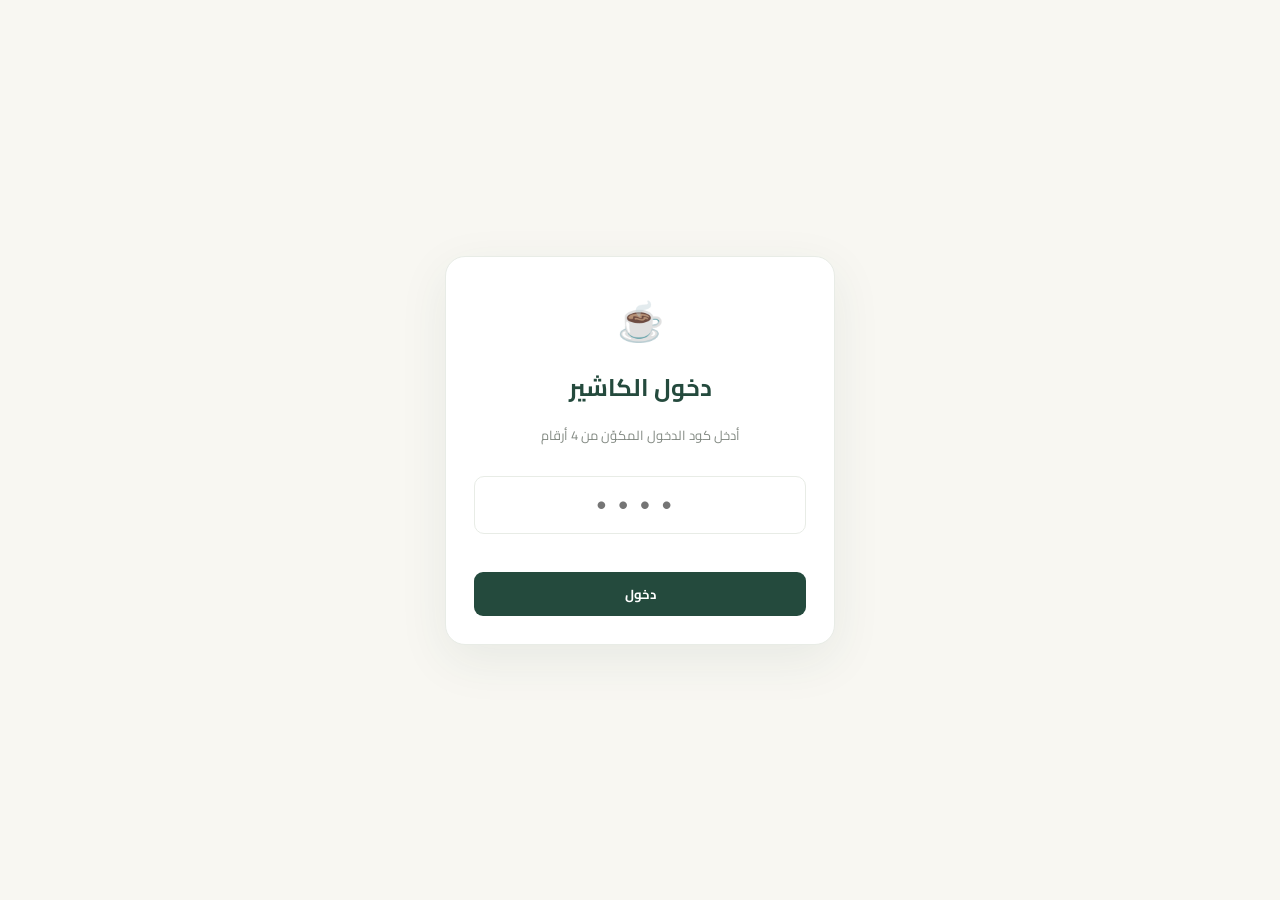
<file: cashier.html>
<!doctype html>
<html lang="ar" dir="rtl">
<head>
<meta charset="utf-8">
<meta name="viewport" content="width=device-width,initial-scale=1">
<title>SÜKARA | Cashier</title>
<link href="https://fonts.googleapis.com/css2?family=Cairo:wght@400;500;600;700;800&display=swap" rel="stylesheet">

<style>
:root{
  --green:#244a3d;
  --green2:#477966;
  --cream:#f8f7f2;
  --line:#e8ece6;
  --muted:#828982;
}
*{box-sizing:border-box}
body{
  margin:0;background:var(--cream);color:var(--green);
  font-family:Cairo,sans-serif
}
body.modal-open{overflow:hidden}
.top{
  background:var(--green);color:white;padding:16px 5%;
  display:flex;align-items:center;justify-content:space-between;
  gap:12px;flex-wrap:wrap
}
.brand{display:flex;align-items:center;gap:12px}
.brand img{
  width:48px;height:48px;object-fit:contain;
  background:white;border-radius:50%;padding:4px
}
.brand h1{margin:0;font-size:22px}
.brand p{margin:0;color:#c5d6cb;font-size:11px}
.actions{display:flex;gap:8px}
.btn{
  border:0;border-radius:9px;padding:10px 15px;
  font:700 13px Cairo;cursor:pointer;transition:.2s
}
.btn:hover{transform:translateY(-1px)}
.btn:disabled{opacity:.6;cursor:not-allowed}
.btn-light{background:white;color:var(--green)}
.btn-outline{background:transparent;color:white;border:1px solid #ffffff55}
.wrap{width:min(1200px,92%);margin:28px auto}
.toolbar{
  display:flex;justify-content:space-between;align-items:center;
  gap:12px;flex-wrap:wrap;margin-bottom:18px
}
.toolbar h2{margin:0;font-size:23px}
.muted{color:var(--muted);font-size:13px}
.tabs{
  display:grid;grid-template-columns:repeat(4,1fr);
  gap:10px;margin-bottom:20px
}
.tab{
  border:1px solid var(--line);background:white;color:var(--green);
  border-radius:13px;padding:13px 10px;cursor:pointer;
  font-family:Cairo,sans-serif;display:flex;align-items:center;
  justify-content:center;gap:8px;font-size:14px;font-weight:800;
  transition:.2s
}
.tab:hover{border-color:var(--green2)}
.tab.active{background:var(--green);color:white;border-color:var(--green)}
.count{
  min-width:25px;height:25px;padding:0 6px;border-radius:20px;
  background:#edf2ed;color:var(--green);display:inline-flex;
  align-items:center;justify-content:center;font-size:12px
}
.tab.active .count{background:white;color:var(--green)}
.search-wrap{
  position:relative;margin-bottom:20px
}
.search-wrap input{
  width:100%;height:50px;border:1px solid var(--line);
  border-radius:12px;padding:0 45px 0 45px;
  font:600 14px Cairo;color:var(--green);
  background:white;outline:none;transition:.2s
}
.search-wrap input:focus{
  border-color:var(--green2);
  box-shadow:0 0 0 3px #47796615
}
.search-icon{
  position:absolute;right:16px;top:50%;
  transform:translateY(-50%);font-size:18px
}
.clear-search{
  position:absolute;left:12px;top:50%;transform:translateY(-50%);
  border:0;background:#edf2ed;color:var(--green);
  border-radius:8px;width:28px;height:28px;
  cursor:pointer;font-size:17px
}
.section-title{
  display:flex;justify-content:space-between;align-items:center;
  gap:10px;margin-bottom:14px
}
.section-title h3{margin:0;font-size:19px}
.orders{display:grid;gap:14px}
.card{
  background:#fff;border:1px solid var(--line);
  border-radius:15px;padding:18px;
  box-shadow:0 5px 20px #244a3d0a
}
.head,.foot{
  display:flex;justify-content:space-between;
  align-items:center;gap:12px;flex-wrap:wrap
}
.order-id{font-weight:800}
.date{font-size:12px;color:var(--muted)}
.pill{
  border-radius:20px;padding:5px 12px;font-size:12px;
  font-weight:800;background:#fff3d9;color:#a87516
}
.pill.preparing{background:#e7efff;color:#3865ad}
.pill.completed{background:#e3f4e8;color:#32804b}
.pill.cancelled{background:#fde8e8;color:#bd4444}
.info{
  display:grid;grid-template-columns:repeat(4,1fr);
  gap:12px;padding:16px 0;border-bottom:1px solid #f0f1ed
}
.info span{display:block;color:var(--muted);font-size:12px}
.info strong{
  display:block;margin-top:3px;font-size:13px;
  overflow-wrap:anywhere
}
.items{
  background:#fafbf8;border-radius:10px;padding:12px;
  margin-top:12px;display:grid;gap:7px
}
.item{
  display:flex;justify-content:space-between;
  gap:10px;font-size:13px;color:#626b64
}
.foot{margin-top:14px}
.total{font-weight:800;font-size:17px}
.status{
  display:flex;gap:8px;align-items:center;flex-wrap:wrap
}
.status select{
  border:1px solid var(--line);border-radius:8px;
  padding:8px;font:600 13px Cairo;color:var(--green);
  background:white
}
.print{background:var(--green);color:white}
.details-btn{
  background:#edf2ed;color:var(--green);
  border:1px solid #dfe8df
}
.empty{
  background:white;border-radius:15px;padding:50px;
  text-align:center;color:var(--muted)
}
.empty .empty-icon{font-size:35px;margin-bottom:8px}

/* Login */
#login{
  position:fixed;inset:0;background:var(--cream);
  display:grid;place-items:center;padding:20px;z-index:10
}
.loginbox{
  width:min(390px,100%);background:white;
  border:1px solid var(--line);border-radius:20px;
  padding:28px;box-shadow:0 15px 50px #244a3d14;
  text-align:center
}
.loginbox h2{margin:8px 0}
.pin{
  width:100%;text-align:center;letter-spacing:12px;
  font-size:28px;padding:12px;border:1px solid var(--line);
  border-radius:10px;margin:16px 0;direction:ltr
}
.loginbox button{width:100%;background:var(--green);color:white}
.error{color:#b43d3d;font-size:13px;min-height:22px}
.hidden{display:none!important}
#notice{
  position:fixed;bottom:18px;left:18px;
  background:var(--green);color:white;
  padding:12px 18px;border-radius:10px;
  display:none;z-index:20
}

/* Details modal */
.modal{
  position:fixed;inset:0;z-index:50;
  background:#10251dcc;backdrop-filter:blur(7px);
  -webkit-backdrop-filter:blur(7px);
  display:none;align-items:center;justify-content:center;
  padding:18px
}
.modal.show{display:flex}
.modal-box{
  width:min(650px,100%);max-height:90vh;overflow:auto;
  background:#fff;border-radius:20px;
  box-shadow:0 20px 70px #0003;
  animation:modalIn .2s ease
}
@keyframes modalIn{
  from{opacity:0;transform:translateY(12px) scale(.98)}
  to{opacity:1;transform:translateY(0) scale(1)}
}
.modal-head{
  padding:20px 23px;background:var(--green);color:white;
  display:flex;justify-content:space-between;
  align-items:center;gap:12px
}
.modal-head h3{margin:0;font-size:18px}
.close-modal{
  border:0;background:#ffffff20;color:white;
  width:35px;height:35px;border-radius:9px;
  cursor:pointer;font-size:22px
}
.modal-content{padding:22px}
.detail-grid{
  display:grid;grid-template-columns:1fr 1fr;gap:12px
}
.detail-box{
  padding:13px;background:#f8faf7;
  border:1px solid #edf1eb;border-radius:11px
}
.detail-box span{
  display:block;color:var(--muted);font-size:12px
}
.detail-box strong{
  display:block;margin-top:5px;font-size:14px;
  overflow-wrap:anywhere
}
.modal-section-title{
  font-size:15px;font-weight:800;
  margin:22px 0 10px
}
.detail-items{
  border:1px solid var(--line);border-radius:12px;overflow:hidden
}
.detail-item{
  display:flex;justify-content:space-between;align-items:center;
  gap:12px;padding:12px 14px;border-bottom:1px solid #edf0eb;
  font-size:13px
}
.detail-item:last-child{border-bottom:0}
.detail-item small{display:block;color:var(--muted);margin-top:3px}
.detail-total{
  margin-top:15px;padding:16px;border-radius:12px;
  background:#edf3ee;display:flex;justify-content:space-between;
  align-items:center;font-weight:800;font-size:17px
}
.modal-actions{
  display:flex;gap:9px;flex-wrap:wrap;margin-top:20px
}
.modal-actions .btn{flex:1}

/* Responsive */
@media(max-width:700px){
  .info{grid-template-columns:1fr 1fr}
  .wrap{margin:20px auto}
  .toolbar h2{font-size:19px}
  .tabs{grid-template-columns:1fr 1fr}
  .tab{font-size:12px;padding:11px 5px}
  .modal{padding:10px}
  .modal-content{padding:16px}
  .modal-head{padding:16px}
  .detail-grid{gap:8px}
  .detail-box{padding:10px}
  .detail-box strong{font-size:12px}
}
</style>
</head>

<body>

<header class="top">
  <div class="brand">
    <img src="./logo.png.jpg" alt="Sukara" onerror="this.style.display='none'">
    <div>
      <h1>SÜKARA</h1>
      <p>CASHIER DASHBOARD</p>
    </div>
  </div>
  <div class="actions">
    <button class="btn btn-outline" id="refresh">تحديث</button>
    <button class="btn btn-light" id="logout">تسجيل الخروج</button>
  </div>
</header>

<main class="wrap">

  <div class="toolbar">
    <div>
      <h2>طلبات الكاشير</h2>
      <div class="muted" id="connection">في انتظار تسجيل الدخول</div>
    </div>
    <div class="muted" id="lastUpdate"></div>
  </div>

  <div class="tabs">
    <button class="tab active" data-tab="new">
      طلبات جديدة <span class="count" id="count-new">0</span>
    </button>
    <button class="tab" data-tab="preparing">
      قيد التحضير <span class="count" id="count-preparing">0</span>
    </button>
    <button class="tab" data-tab="completed">
      مكتملة <span class="count" id="count-completed">0</span>
    </button>
    <button class="tab" data-tab="cancelled">
      ملغية <span class="count" id="count-cancelled">0</span>
    </button>
  </div>

  <!-- البحث -->
  <div class="search-wrap">
    <span class="search-icon">⌕</span>
    <input
      type="search"
      id="searchInput"
      placeholder="ابحث برقم الأوردر أو اسم العميل أو رقم التليفون..."
      autocomplete="off"
    >
    <button class="clear-search hidden" id="clearSearch" type="button">×</button>
  </div>

  <div class="section-title">
    <h3 id="sectionTitle">الطلبات الجديدة</h3>
    <span class="muted" id="sectionCount">0 طلب</span>
  </div>

  <div id="orders" class="orders">
    <div class="empty">سجّل الدخول لعرض الطلبات</div>
  </div>

</main>

<!-- Login -->
<section id="login">
  <form class="loginbox" id="loginForm">
    <div style="font-size:38px">☕</div>
    <h2>دخول الكاشير</h2>
    <p class="muted">أدخل كود الدخول المكوّن من 4 أرقام</p>
    <input
      class="pin" id="pin" type="password"
      inputmode="numeric" pattern="[0-9]{4}"
      maxlength="4" placeholder="••••"
      autocomplete="off" required
    >
    <div class="error" id="loginError"></div>
    <button class="btn" type="submit" id="loginBtn">دخول</button>
  </form>
</section>

<!-- Details modal -->
<div class="modal" id="detailsModal">
  <div class="modal-box" role="dialog" aria-modal="true" aria-labelledby="modalTitle">
    <div class="modal-head">
      <h3 id="modalTitle">تفاصيل الطلب</h3>
      <button class="close-modal" id="closeModal" aria-label="إغلاق">×</button>
    </div>
    <div class="modal-content" id="modalContent"></div>
  </div>
</div>

<div id="notice"></div>

<script>
"use strict";

const SUPABASE_URL = "https://guklbwfbtwcixqdoekei.supabase.co";
const API = `${SUPABASE_URL}/functions/v1/cashier`;
const SESSION_KEY = "sukara_cashier_session";

let token = sessionStorage.getItem(SESSION_KEY) || "";
let knownIds = new Set();
let firstLoad = true;
let poller = null;
let loadingOrders = false;
let activeTab = "new";
let allOrders = [];

const $ = id => document.getElementById(id);

const STATUS_INFO = {
  new:{title:"الطلبات الجديدة",empty:"مفيش طلبات جديدة حاليًا",icon:"📥"},
  preparing:{title:"الطلبات قيد التحضير",empty:"مفيش طلبات قيد التحضير حاليًا",icon:"👨‍🍳"},
  completed:{title:"الطلبات المكتملة",empty:"مفيش طلبات مكتملة حاليًا",icon:"✅"},
  cancelled:{title:"الطلبات الملغية",empty:"مفيش طلبات ملغية حاليًا",icon:"✖️"}
};

function esc(v){
  return String(v ?? "").replace(/[&<>"']/g,c=>({
    "&":"&amp;","<":"&lt;",">":"&gt;",'"':"&quot;","'":"&#39;"
  })[c]);
}

function money(v){
  return Number(v || 0).toLocaleString("en-US",{
    maximumFractionDigits:2
  }) + " ج.م";
}

function statusName(s){
  return ({
    new:"جديد",preparing:"قيد التحضير",
    completed:"مكتمل",cancelled:"ملغي"
  })[s] || "غير معروف";
}

function orderNumber(id){
  return String(id ?? "").slice(0,8);
}

function orderDate(value){
  const d = new Date(value);
  return isNaN(d.getTime()) ? "غير محدد" : d.toLocaleString("ar-EG");
}

function itemSubtotal(i){
  return Number(
    i.subtotal ??
    (Number(i.unit_price || 0) * Number(i.quantity || 0))
  );
}

async function api(action,body={}){
  const headers = {"Content-Type":"application/json"};
  if(token) headers.Authorization = `Bearer ${token}`;

  let res;
  try{
    res = await fetch(API,{
      method:"POST",headers,
      body:JSON.stringify({action,...body})
    });
  }catch{
    throw new Error("تعذر الاتصال بالخادم. تحقق من الإنترنت.");
  }

  let data = {};
  try{data = await res.json();}catch{}

  if(!res.ok){
    const error = new Error(data.error || `خطأ في الخادم (${res.status})`);
    error.status = res.status;
    error.data = data;
    throw error;
  }
  return data;
}

function stopPolling(){
  if(poller){clearInterval(poller);poller=null;}
}

function startPolling(){
  stopPolling();
  poller = setInterval(loadOrders,5000);
}

function beep(){
  try{
    const C = window.AudioContext || window.webkitAudioContext;
    const c = new C();
    const o = c.createOscillator();
    const g = c.createGain();
    o.connect(g);g.connect(c.destination);
    o.frequency.value = 880;
    g.gain.value = .12;
    o.start();o.stop(c.currentTime + .22);
    setTimeout(()=>c.close(),350);
  }catch{}
}

function notifyNew(order){
  beep();
  $("notice").textContent = `طلب جديد وصل — #${orderNumber(order.id)}`;
  $("notice").style.display = "block";
  setTimeout(()=>$("notice").style.display="none",5000);

  if("Notification" in window && Notification.permission==="granted"){
    new Notification("طلب جديد من سُكَره",{
      body:`طلب رقم ${orderNumber(order.id)} — ${order.customer_name || ""}`
    });
  }
}

/* Search */
function getSearchValue(){
  return $("searchInput").value.trim().toLowerCase();
}

function matchesSearch(o,query){
  if(!query) return true;

  const values = [
    o.id,
    orderNumber(o.id),
    o.customer_name,
    o.customer_phone
  ].map(v=>String(v ?? "").toLowerCase());

  return values.some(v=>v.includes(query));
}

function updateSearchButton(){
  $("clearSearch").classList.toggle("hidden",!$("searchInput").value);
}

/* Order card */
function orderCard(o){
  const items = Array.isArray(o.items) ? o.items : [];
  const delivery = o.fulfillment_type === "delivery";

  return `
  <article class="card">
    <div class="head">
      <div>
        <div class="order-id">أوردر #${esc(orderNumber(o.id))}</div>
        <div class="date">${esc(orderDate(o.created_at))}</div>
      </div>
      <span class="pill ${esc(o.status)}">${statusName(o.status)}</span>
    </div>

    <div class="info">
      <div><span>اسم العميل</span><strong>${esc(o.customer_name)}</strong></div>
      <div><span>رقم التليفون</span><strong dir="ltr">${esc(o.customer_phone)}</strong></div>
      <div><span>نوع الطلب</span><strong>${delivery?"Delivery":"In Place"}</strong></div>
      <div><span>العنوان</span><strong>${delivery?esc(o.delivery_area || "غير محدد"):"—"}</strong></div>
    </div>

    <div class="items">
      ${
        items.map(i=>`
          <div class="item">
            <span>${esc(i.name)} × ${Number(i.quantity || 0)}</span>
            <strong>${money(itemSubtotal(i))}</strong>
          </div>
        `).join("") || "<div>لا توجد تفاصيل أصناف</div>"
      }
    </div>

    <div class="foot">
      <div class="total">الإجمالي: ${money(o.total)}</div>
      <div class="status">
        <button class="btn details-btn" data-details="${esc(o.id)}">تفاصيل الطلب</button>
        <label class="muted">الحالة</label>
        <select data-order="${esc(o.id)}">
          <option value="new" ${o.status==="new"?"selected":""}>جديد</option>
          <option value="preparing" ${o.status==="preparing"?"selected":""}>قيد التحضير</option>
          <option value="completed" ${o.status==="completed"?"selected":""}>مكتمل</option>
          <option value="cancelled" ${o.status==="cancelled"?"selected":""}>ملغي</option>
        </select>
        <button class="btn print" data-print="${esc(o.id)}">طباعة الفاتورة</button>
      </div>
    </div>
  </article>`;
}

/* Render lists */
function renderOrders(){
  const counts = {new:0,preparing:0,completed:0,cancelled:0};

  allOrders.forEach(o=>{
    if(Object.prototype.hasOwnProperty.call(counts,o.status)){
      counts[o.status]++;
    }
  });

  Object.keys(counts).forEach(status=>{
    $("count-"+status).textContent = counts[status];
  });

  const query = getSearchValue();
  const filtered = allOrders.filter(o=>
    o.status === activeTab && matchesSearch(o,query)
  );

  $("sectionTitle").textContent = STATUS_INFO[activeTab].title;
  $("sectionCount").textContent = filtered.length + " طلب";

  if(filtered.length){
    $("orders").innerHTML = filtered.map(orderCard).join("");
  }else{
    const message = query
      ? "مش لاقيين طلب مطابق للبحث في القسم ده"
      : STATUS_INFO[activeTab].empty;

    $("orders").innerHTML = `
      <div class="empty">
        <div class="empty-icon">${query?"🔎":STATUS_INFO[activeTab].icon}</div>
        <strong>${message}</strong>
      </div>`;
  }

  updateSearchButton();
}

/* Tabs */
document.querySelectorAll(".tab").forEach(tab=>{
  tab.addEventListener("click",()=>{
    activeTab = tab.dataset.tab;
    document.querySelectorAll(".tab").forEach(t=>
      t.classList.toggle("active",t===tab)
    );
    renderOrders();
  });
});

/* Search events */
$("searchInput").addEventListener("input",renderOrders);
$("clearSearch").addEventListener("click",()=>{
  $("searchInput").value = "";
  renderOrders();
  $("searchInput").focus();
});

/* Load orders */
async function loadOrders(){
  if(!token || loadingOrders) return;
  loadingOrders = true;

  try{
    const d = await api("list");
    const orders = Array.isArray(d.orders) ? d.orders : [];

    for(const o of orders){
      const id = String(o.id);
      if(!firstLoad && !knownIds.has(id) && o.status==="new"){
        notifyNew(o);
      }
      knownIds.add(id);
    }

    firstLoad = false;
    allOrders = orders;
    renderOrders();

    $("connection").textContent = "متصل — تحديث تلقائي كل 5 ثواني";
    $("lastUpdate").textContent =
      "آخر تحديث: " + new Date().toLocaleTimeString("ar-EG");

  }catch(e){
    console.error("LOAD ORDERS ERROR:",e,e.data);
    $("connection").textContent = "تعذر تحميل الطلبات: " + e.message;

    $("orders").innerHTML = `
      <div class="empty">
        <strong>حصلت مشكلة أثناء تحميل الطلبات</strong>
        <p>${esc(e.message)}</p>
        <button class="btn print" id="retryLoad">إعادة المحاولة</button>
      </div>`;

    if(e.status===401){
      logout(false);
      $("loginError").textContent = "انتهت الجلسة. سجّل الدخول مرة أخرى.";
    }
  }finally{
    loadingOrders = false;
  }
}

/* Login */
$("loginForm").addEventListener("submit",async e=>{
  e.preventDefault();
  const pin = $("pin").value;
  $("loginError").textContent = "";

  if(!/^\d{4}$/.test(pin)){
    $("loginError").textContent = "اكتب 4 أرقام بالضبط";
    return;
  }

  $("loginBtn").disabled = true;
  $("loginBtn").textContent = "جاري التحقق...";

  try{
    const d = await api("login",{pin});
    if(!d.token) throw new Error("لم يتم استلام رمز الجلسة");

    token = d.token;
    sessionStorage.setItem(SESSION_KEY,token);
    knownIds.clear();
    allOrders = [];
    firstLoad = true;

    $("login").classList.add("hidden");

    if("Notification" in window && Notification.permission==="default"){
      Notification.requestPermission();
    }

    await loadOrders();
    startPolling();

  }catch(err){
    $("loginError").textContent = err.message;
  }finally{
    $("loginBtn").disabled = false;
    $("loginBtn").textContent = "دخول";
    $("pin").value = "";
  }
});

/* Update status */
$("orders").addEventListener("change",async e=>{
  const s = e.target.closest("select[data-order]");
  if(!s) return;

  const id = s.dataset.order;
  const newStatus = s.value;
  s.disabled = true;

  try{
    await api("update",{order_id:id,status:newStatus});
    await loadOrders();
  }catch(err){
    alert(err.message);
    await loadOrders();
  }finally{
    s.disabled = false;
  }
});

/* Details modal */
function openDetails(o){
  const items = Array.isArray(o.items) ? o.items : [];
  const delivery = o.fulfillment_type === "delivery";

  $("modalTitle").textContent = `تفاصيل الأوردر #${orderNumber(o.id)}`;

  const itemRows = items.map(i=>`
    <div class="detail-item">
      <div>
        <strong>${esc(i.name)}</strong>
        <small>الكمية: ${Number(i.quantity || 0)} × ${money(i.unit_price)}</small>
      </div>
      <strong>${money(itemSubtotal(i))}</strong>
    </div>
  `).join("") || `
    <div class="detail-item">لا توجد تفاصيل أصناف مسجلة</div>`;

  $("modalContent").innerHTML = `
    <div class="detail-grid">
      <div class="detail-box">
        <span>رقم الطلب</span>
        <strong dir="ltr">#${esc(orderNumber(o.id))}</strong>
      </div>
      <div class="detail-box">
        <span>حالة الطلب</span>
        <strong>${statusName(o.status)}</strong>
      </div>
      <div class="detail-box">
        <span>اسم العميل</span>
        <strong>${esc(o.customer_name || "غير محدد")}</strong>
      </div>
      <div class="detail-box">
        <span>رقم التليفون</span>
        <strong dir="ltr">${esc(o.customer_phone || "غير محدد")}</strong>
      </div>
      <div class="detail-box">
        <span>نوع الطلب</span>
        <strong>${delivery?"Delivery":"In Place"}</strong>
      </div>
      <div class="detail-box">
        <span>تاريخ الطلب</span>
        <strong>${esc(orderDate(o.created_at))}</strong>
      </div>
      ${delivery?`
        <div class="detail-box" style="grid-column:1/-1">
          <span>منطقة التوصيل</span>
          <strong>${esc(o.delivery_area || "غير محدد")}</strong>
        </div>`:""}
    </div>

    <div class="modal-section-title">تفاصيل الأصناف</div>
    <div class="detail-items">${itemRows}</div>

    <div class="detail-total">
      <span>الإجمالي النهائي</span>
      <span>${money(o.total)}</span>
    </div>

    <div class="modal-actions">
      <button class="btn print" id="modalPrint">طباعة الفاتورة</button>
      <button class="btn details-btn" id="modalCloseBottom">إغلاق</button>
    </div>
  `;

  $("detailsModal").classList.add("show");
  document.body.classList.add("modal-open");

  $("modalPrint").addEventListener("click",()=>printOrder(o));
  $("modalCloseBottom").addEventListener("click",closeDetails);
}

function closeDetails(){
  $("detailsModal").classList.remove("show");
  document.body.classList.remove("modal-open");
}

$("closeModal").addEventListener("click",closeDetails);
$("detailsModal").addEventListener("click",e=>{
  if(e.target === $("detailsModal")) closeDetails();
});
document.addEventListener("keydown",e=>{
  if(e.key==="Escape") closeDetails();
});

/* Professional receipt */
function printOrder(o){
  const w = window.open("","_blank","width=480,height=750");

  if(!w){
    alert("اسمح بفتح النوافذ المنبثقة للطباعة");
    return;
  }

  const items = Array.isArray(o.items) ? o.items : [];
  const logoUrl = new URL("./logo.png.jpg",window.location.href).href;

  const rows = items.map(i=>`
    <tr>
      <td class="product">
        ${esc(i.name)}
        <small>${Number(i.quantity || 0)} × ${money(i.unit_price)}</small>
      </td>
      <td class="price">${money(itemSubtotal(i))}</td>
    </tr>
  `).join("");

  const delivery = o.fulfillment_type === "delivery";

  w.document.write(`
<!doctype html>
<html lang="ar" dir="rtl">
<head>
<meta charset="utf-8">
<meta name="viewport" content="width=device-width,initial-scale=1">
<title>SÜKARA Receipt</title>
<style>
*{box-sizing:border-box}
body{
  margin:0;padding:25px;
  color:#243d32;background:#fff;
  font-family:Arial,sans-serif;
}
.receipt{max-width:430px;margin:auto}
.brand{text-align:center;padding-bottom:20px;border-bottom:2px dashed #dce4dc}
.logo{
  width:65px;height:65px;object-fit:contain;
  border-radius:50%;margin-bottom:8px
}
.brand h1{font-size:25px;margin:0;letter-spacing:2px}
.brand p{font-size:11px;color:#718078;margin:5px 0 0}
.receipt-title{text-align:center;margin:18px 0}
.receipt-title h2{font-size:18px;margin:0 0 5px}
.receipt-title span{font-size:11px;color:#879188}
.meta{
  background:#f6f8f5;border-radius:10px;
  padding:13px;margin-bottom:16px
}
.meta-row{
  display:flex;justify-content:space-between;
  gap:12px;padding:5px 0;font-size:12px
}
.meta-row span{color:#7d887f}
.meta-row strong{text-align:left;overflow-wrap:anywhere}
table{width:100%;border-collapse:collapse}
thead th{
  text-align:right;padding:10px 5px;
  font-size:11px;color:#7b887e;
  border-bottom:1px solid #dfe6df
}
thead th:last-child{text-align:left}
td{
  padding:12px 5px;border-bottom:1px solid #edf0eb;
  font-size:12px;vertical-align:top
}
.product small{display:block;color:#8a948c;margin-top:5px;font-size:10px}
.price{text-align:left;white-space:nowrap;font-weight:bold}
.total{
  margin-top:18px;padding:15px;
  background:#244a3d;color:white;border-radius:10px;
  display:flex;justify-content:space-between;
  font-size:16px;font-weight:bold
}
.footer{
  text-align:center;margin-top:25px;
  padding-top:15px;border-top:2px dashed #dce4dc;
  color:#78847b;font-size:11px;line-height:1.9
}
@media print{
  body{padding:8px}
  .receipt{max-width:100%}
  @page{size:auto;margin:8mm}
}
</style>
</head>
<body>
<div class="receipt">
  <div class="brand">
    <img class="logo" src="${esc(logoUrl)}" alt="Sukara"
      onerror="this.style.display='none'">
    <h1>SÜKARA</h1>
    <p>سُــكَــــره | CAFE</p>
  </div>

  <div class="receipt-title">
    <h2>فاتورة طلب</h2>
    <span>شكراً لاختياركم سُكَــــره</span>
  </div>

  <div class="meta">
    <div class="meta-row">
      <span>رقم الطلب</span>
      <strong dir="ltr">#${esc(orderNumber(o.id))}</strong>
    </div>
    <div class="meta-row">
      <span>التاريخ</span>
      <strong>${esc(orderDate(o.created_at))}</strong>
    </div>
    <div class="meta-row">
      <span>اسم العميل</span>
      <strong>${esc(o.customer_name || "غير محدد")}</strong>
    </div>
    <div class="meta-row">
      <span>رقم التليفون</span>
      <strong dir="ltr">${esc(o.customer_phone || "غير محدد")}</strong>
    </div>
    <div class="meta-row">
      <span>نوع الطلب</span>
      <strong>${delivery?"Delivery":"In Place"}</strong>
    </div>
    ${delivery?`
      <div class="meta-row">
        <span>منطقة التوصيل</span>
        <strong>${esc(o.delivery_area || "غير محدد")}</strong>
      </div>`:""}
  </div>

  <table>
    <thead>
      <tr><th>الصنف</th><th>السعر</th></tr>
    </thead>
    <tbody>${rows || '<tr><td colspan="2">لا توجد أصناف</td></tr>'}</tbody>
  </table>

  <div class="total">
    <span>الإجمالي</span>
    <span>${money(o.total)}</span>
  </div>

  <div class="footer">
    شكراً لزيارتكم سُكَــــره ☕<br>
    نتمنى لكم يوماً سعيداً
  </div>
</div>
<script>
window.onload=()=>{
  const imgs=Array.from(document.images);
  Promise.all(imgs.map(img=>img.complete?Promise.resolve():new Promise(resolve=>{
    img.onload=resolve;img.onerror=resolve;
  }))).then(()=>window.print());
};
<\/script>
</body>
</html>
  `);

  w.document.close();
}

/* Buttons inside orders */
$("orders").addEventListener("click",e=>{
  const retry = e.target.closest("#retryLoad");
  if(retry){loadOrders();return;}

  const details = e.target.closest("[data-details]");
  if(details){
    const order = allOrders.find(x=>String(x.id)===details.dataset.details);
    if(order) openDetails(order);
    return;
  }

  const print = e.target.closest("[data-print]");
  if(print){
    const order = allOrders.find(x=>String(x.id)===print.dataset.print);
    if(order) printOrder(order);
  }
});

/* Manual refresh */
$("refresh").addEventListener("click",loadOrders);

/* Logout */
function logout(showMessage=true){
  stopPolling();
  token = "";
  sessionStorage.removeItem(SESSION_KEY);
  knownIds.clear();
  allOrders = [];
  firstLoad = true;

  $("orders").innerHTML = '<div class="empty">سجّل الدخول لعرض الطلبات</div>';
  $("connection").textContent = "تم تسجيل الخروج";
  $("lastUpdate").textContent = "";
  $("login").classList.remove("hidden");

  closeDetails();

  if(showMessage) $("loginError").textContent = "";
}

$("logout").addEventListener("click",async()=>{
  try{
    if(token) await api("logout");
  }catch(error){
    console.error("LOGOUT ERROR:",error);
  }
  logout();
});

/* Restore session */
if(token){
  $("login").classList.add("hidden");
  loadOrders().then(()=>{
    if(token) startPolling();
  });
}
</script>

</body>
</html>
</file>
